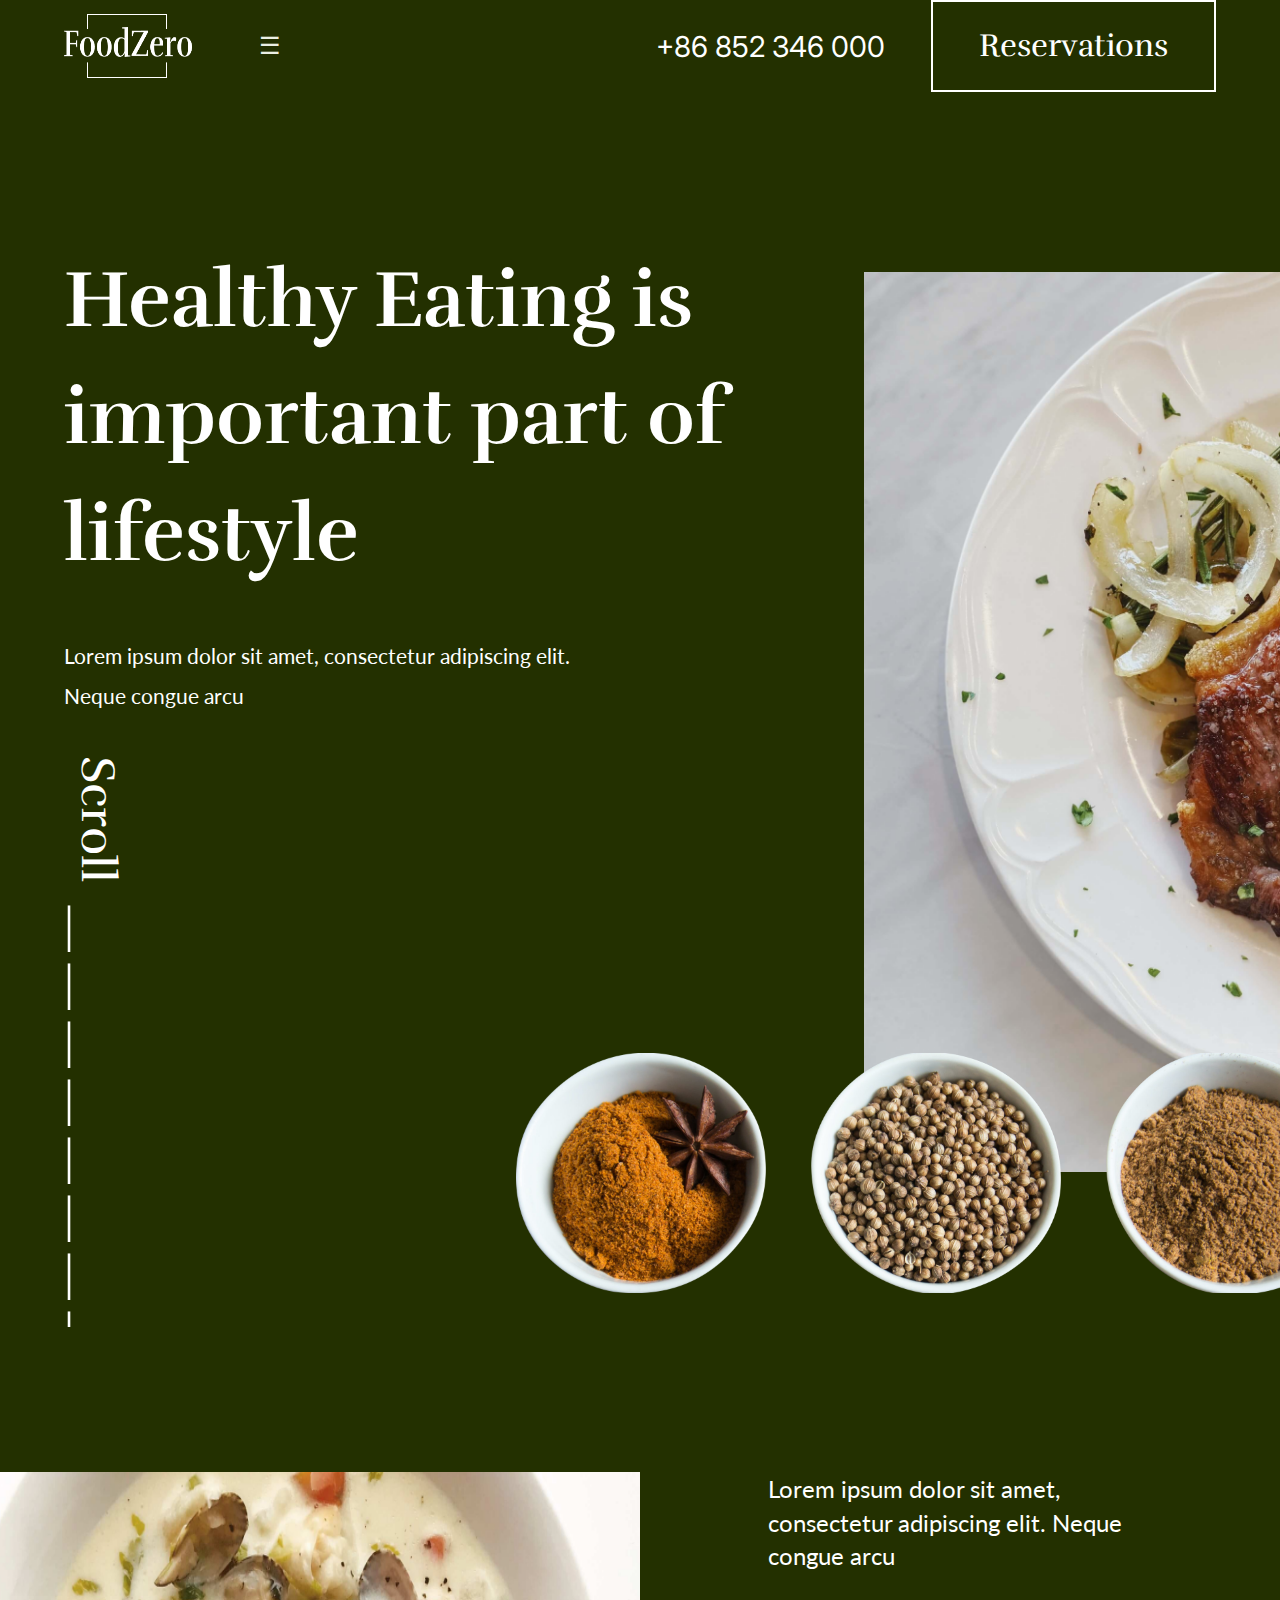
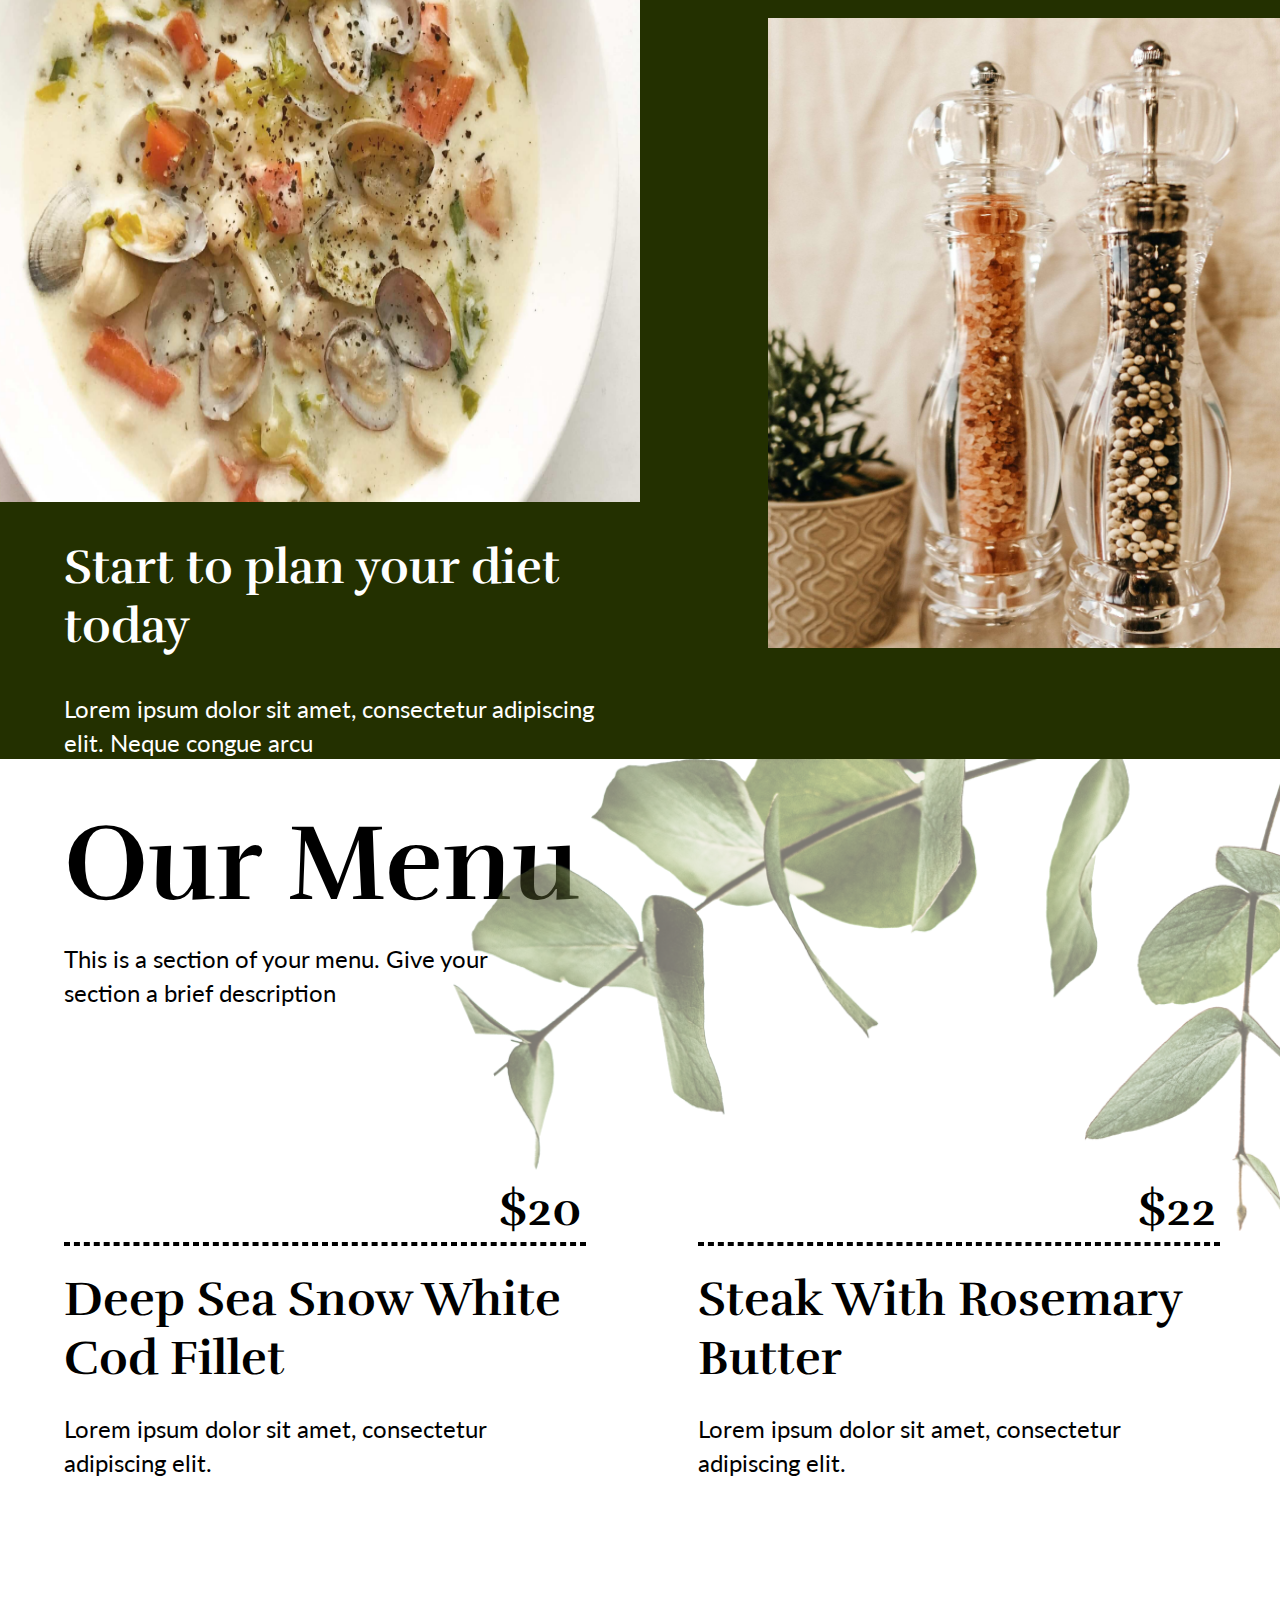
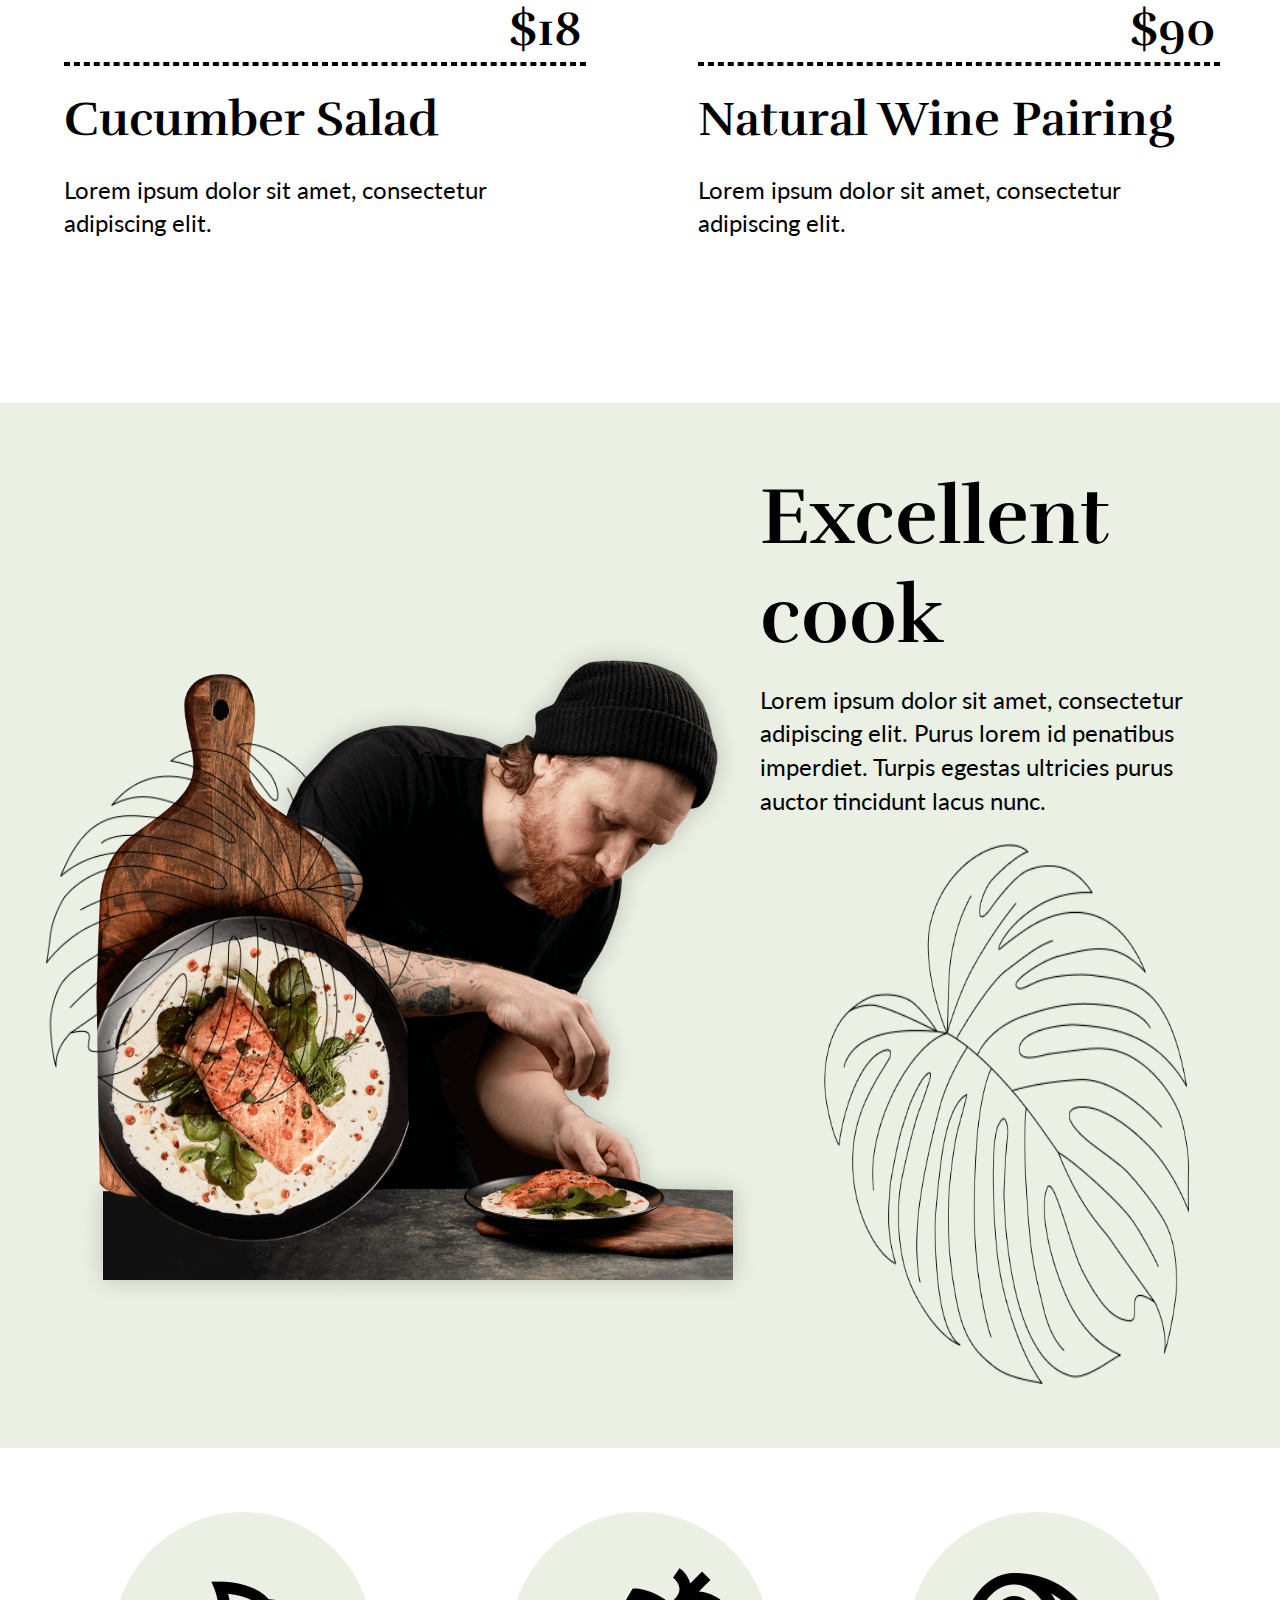
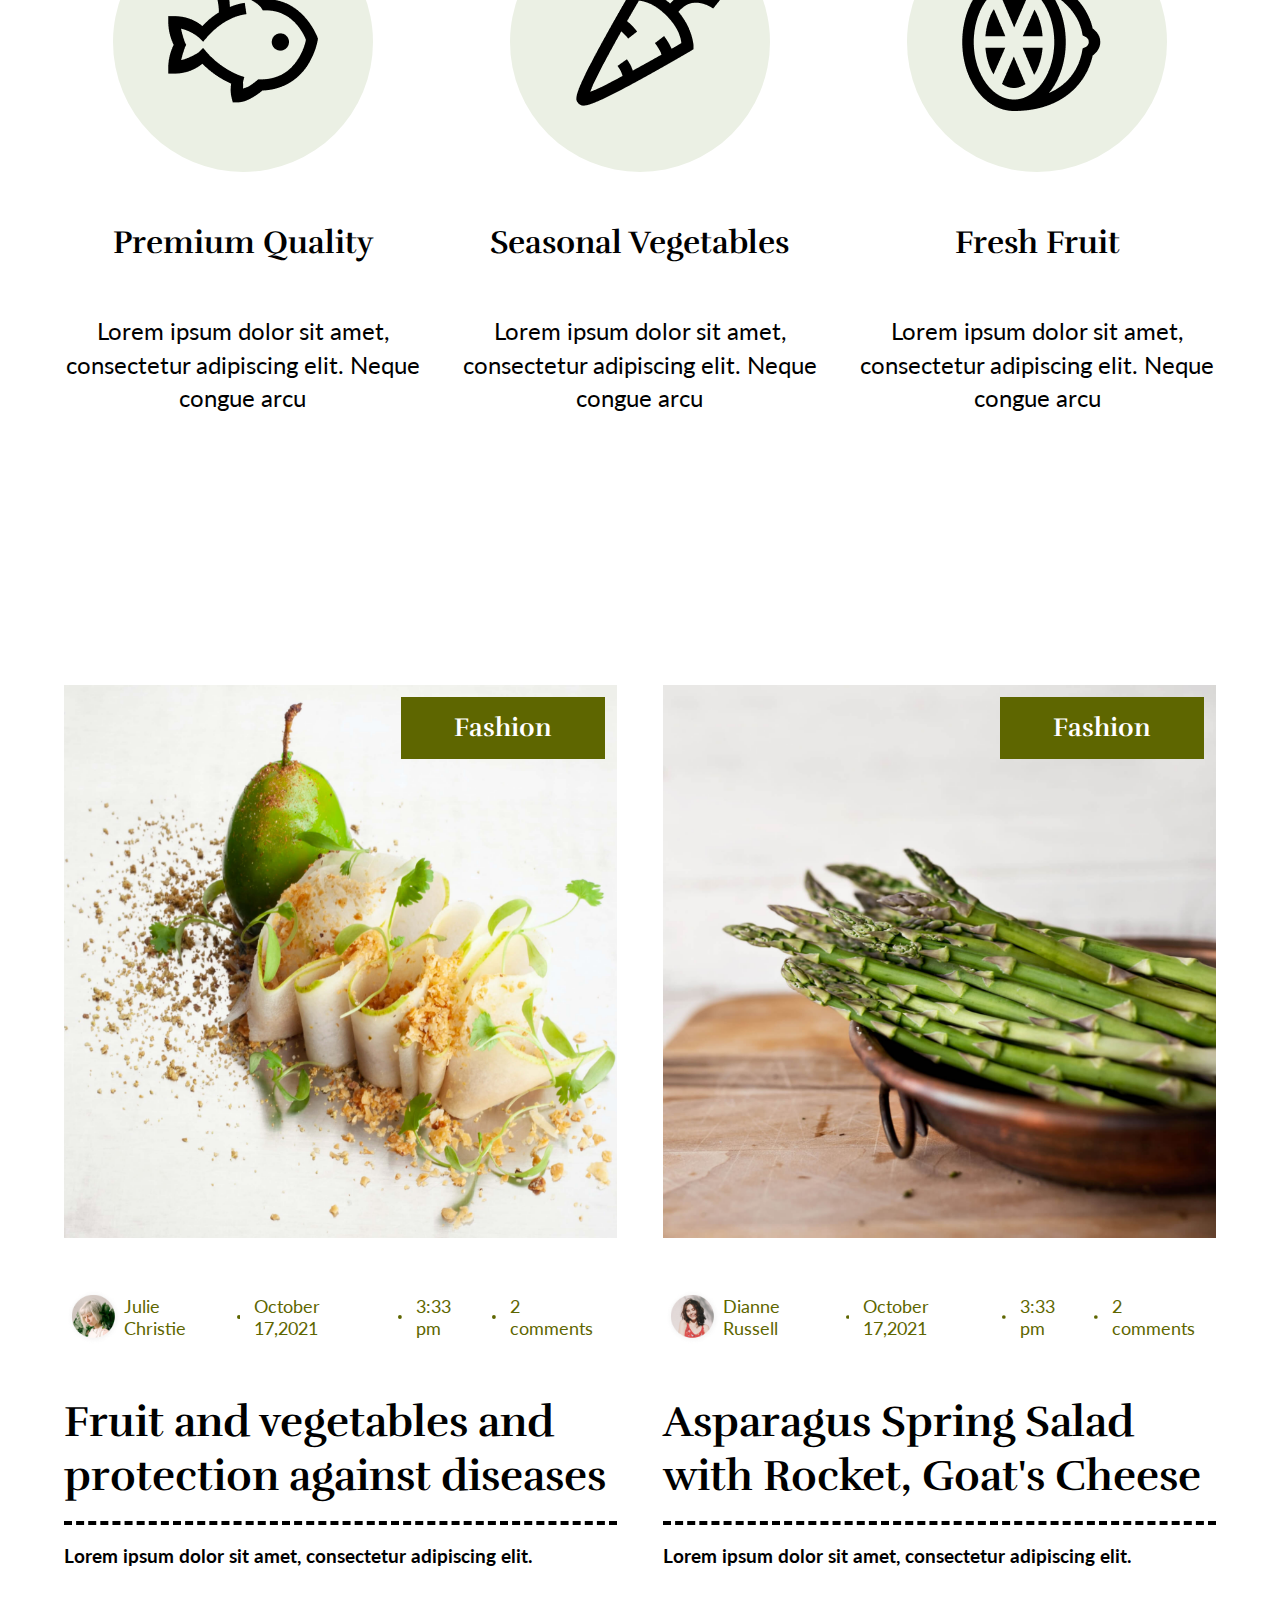
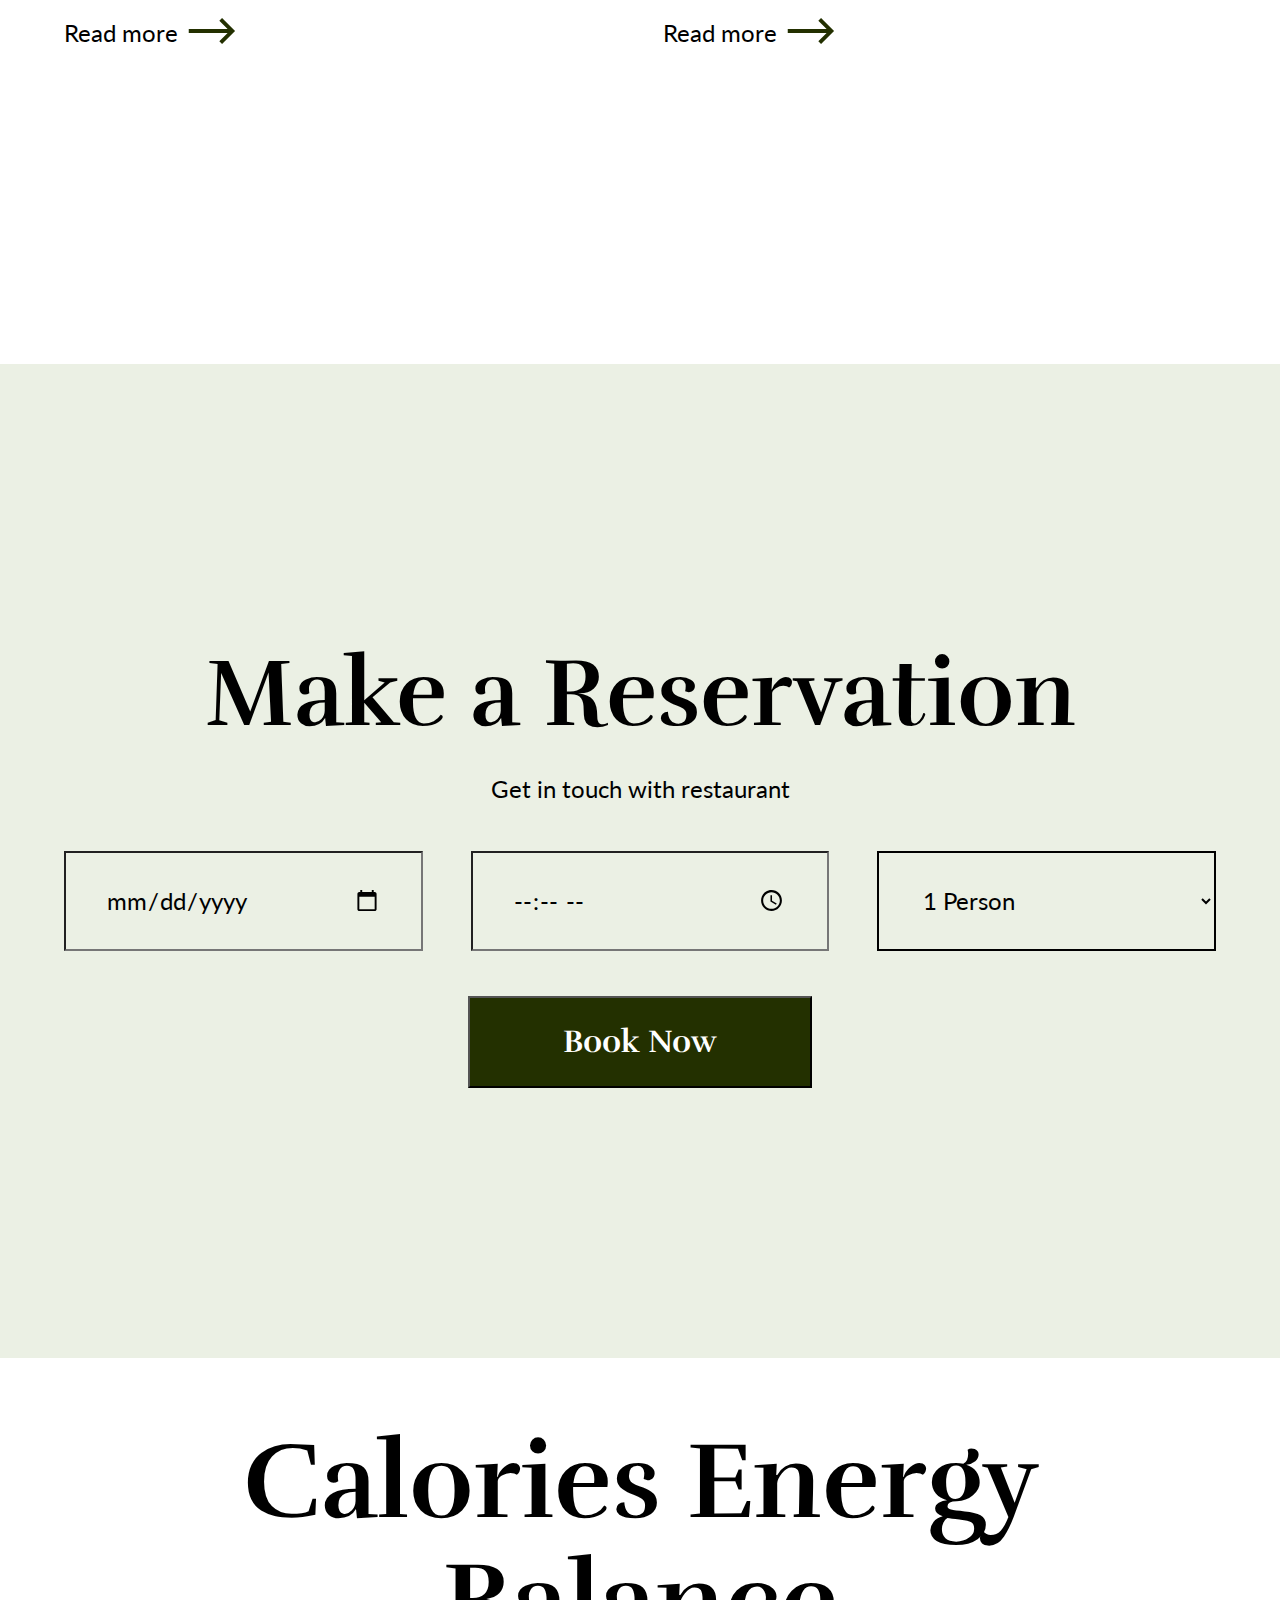
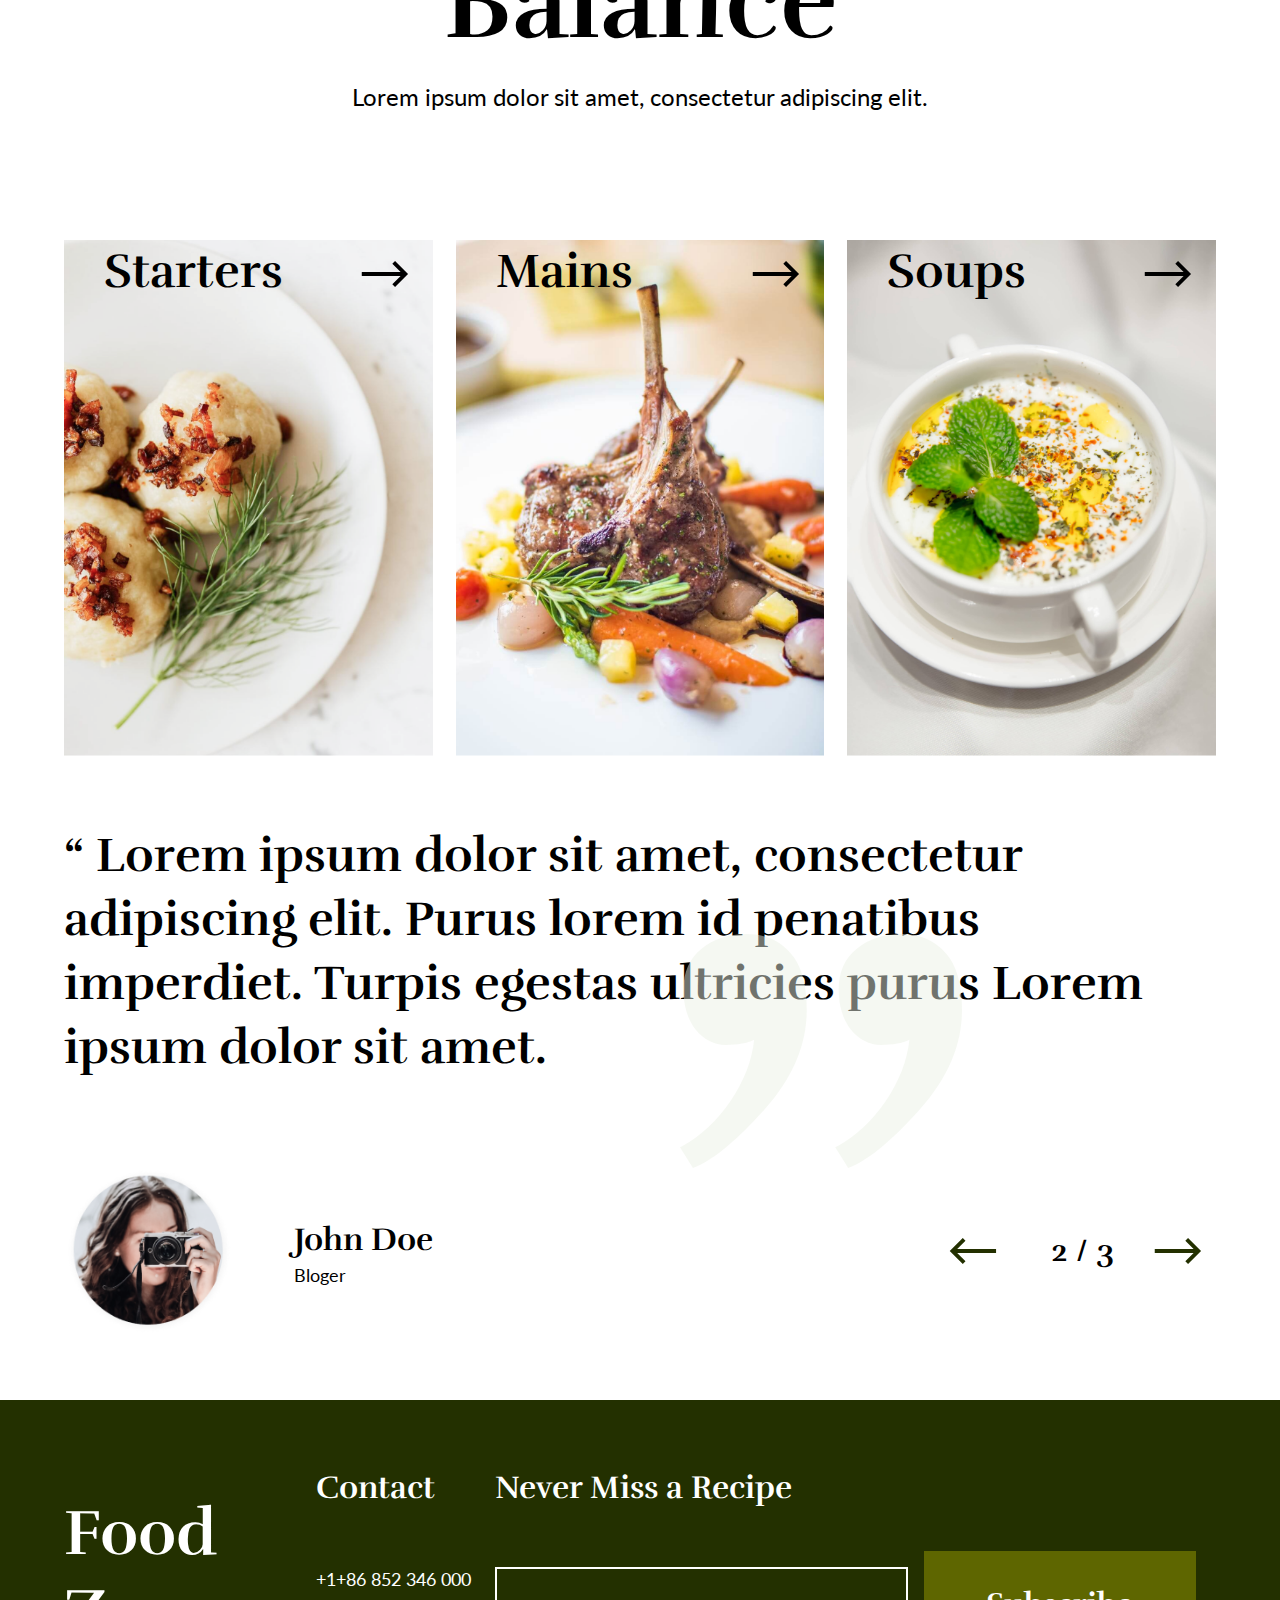
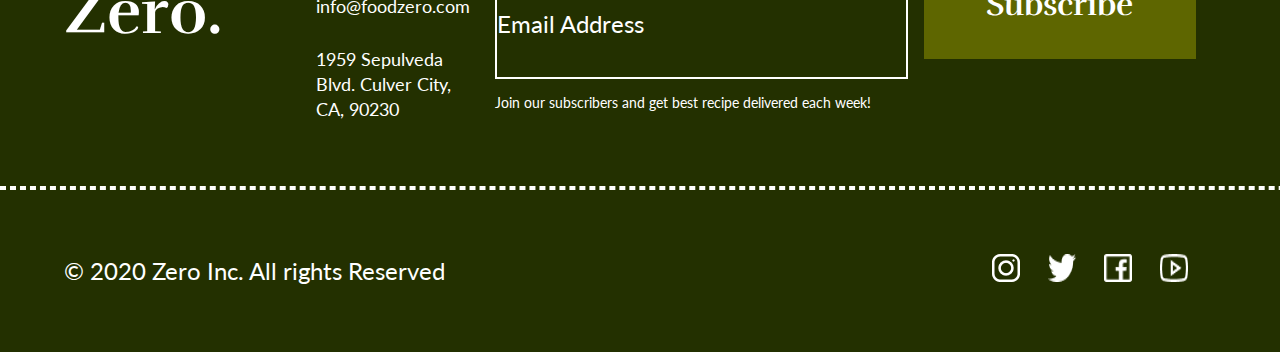
<file: FoodZero Sosnovets/index.html>
<!DOCTYPE html>
<html lang="en">
  <head>
    <meta charset="UTF-8" />
    <link rel="stylesheet" href="./CSS/kursach.css" />
    <meta name="viewport" content="width=device-width, initial-scale=1.0" />
    <title>FoodZero</title>
  </head>
  <body>
    <section class="about_food">
      <header>
        <div class="left_header">
          <img class="logo" src="./img/Logo.png" alt="FoodZero" />
          <div class="burger-container">
            <div class="burger-icon">&#9776;</div>
            <ul class="menu-list">
              <li class="menu-item-large">Menu</li>
              <li class="menu-item-large">Features</li>
              <li class="menu-item-large">Chef</li>
              <li class="menu-item-large">Reservation</li>
            </ul>
          </div>
        </div>
        <div class="right_header">
          <a href="tel:+86 852 346 000">
            <p class="number">+86 852 346 000</p>
          </a>
          
          <a href="./HTML/404.html">
            <button class="reservation">
              <p>Reservations</p>
            </button>
          </a>
        </div>
      </header>
      <section class="about_healthy">
        <p class="healthy_title">
          Healthy Eating is important part of lifestyle
        </p>
        <p class="healthy_description">
          Lorem ipsum dolor sit amet, consectetur adipiscing elit. Neque congue
          arcu
        </p>
        <p class="vertical_text">Scroll</p>
        <scroll-container>
          <scroll-page>|</scroll-page>
          <scroll-page>|</scroll-page>
          <scroll-page>|</scroll-page>
          <scroll-page>|</scroll-page>
          <scroll-page>|</scroll-page>
          <scroll-page>|</scroll-page>
          <scroll-page>|</scroll-page>
          <scroll-page>|</scroll-page>
          <scroll-page>|</scroll-page>
          <scroll-page>|</scroll-page>
          <scroll-page>|</scroll-page>
          <scroll-page>|</scroll-page>
          <scroll-page>|</scroll-page>
          <scroll-page>|</scroll-page>
          <scroll-page>|</scroll-page>
          <scroll-page>|</scroll-page>
          <scroll-page>|</scroll-page>
          <scroll-page>|</scroll-page>
          <scroll-page>|</scroll-page>
          <scroll-page>|</scroll-page>
          <scroll-page>|</scroll-page>
          <scroll-page>|</scroll-page>
          <scroll-page>|</scroll-page>
          <scroll-page>|</scroll-page>
        </scroll-container>
        <img class="img_dish1" src="./img/Food.png" alt="Food" />
        <div class="pictures">
          <img src="./img/spices1.png" alt="seasoning" />
          <img src="./img/spices2.png" alt="seasoning" />
          <img src="./img/spices3.png" alt="seasoning" />
        </div>
      </section>
      <section class="start_panet">
        <div class="left_part">
          <img class="img_left" src="./img/Image.png" alt="food" />
          <p class="title_diet">Start to plan your diet today</p>
          <p class="text_diet">
            Lorem ipsum dolor sit amet, consectetur adipiscing elit. Neque
            congue arcu
          </p>
        </div>
        <div class="right_part">
          <p class="text_lorem">
            Lorem ipsum dolor sit amet, consectetur adipiscing elit. Neque
            congue arcu
          </p>
          <img class="img_right" src="./img/Image-1.png" alt="food" />
        </div>
      </section>
    </section>
    <section class="blok_menu">
      <img class="flower_background" src="./img/flower.png" alt="flower" />
      <p class="title_menu">Our Menu</p>
      <p class="description_menu">
        This is a section of your menu. Give your section a brief description
      </p>
      <div class="menu_dishes">
        <div class="price_list">
          <p class="price">$20</p>
          <div class="line"></div>
          <p class="name dish1">Deep Sea Snow White Cod Fillet</p>
          <p class="description_dish">
            Lorem ipsum dolor sit amet, consectetur adipiscing elit.
          </p>
        </div>
        <div class="price_list">
          <p class="price">$22</p>
          <div class="line"></div>
          <p class="name dish2">Steak With Rosemary Butter</p>
          <p class="description_dish">
            Lorem ipsum dolor sit amet, consectetur adipiscing elit.
          </p>
        </div>
        <div class="price_list">
          <p class="price">$18</p>
          <div class="line"></div>
          <p class="name dish3">Cucumber Salad</p>
          <p class="description_dish">
            Lorem ipsum dolor sit amet, consectetur adipiscing elit.
          </p>
        </div>
        <div class="price_list">
          <p class="price">$90</p>
          <div class="line"></div>
          <p class="name dish4">Natural Wine Pairing</p>
          <p class="description_dish">
            Lorem ipsum dolor sit amet, consectetur adipiscing elit.
          </p>
        </div>
      </div>
    </section>
    <section class="blok_chef">
      <img class="list" src="./img/list.png" alt="list" />
      <div class="group_img">
        <img class="chef" src="./img/chefChanged.png" alt="chef" />
      </div>
      <div class="blok_text">
        <p class="title_chef">Excellent cook</p>
        <p class="text_chef">
          Lorem ipsum dolor sit amet, consectetur adipiscing elit. Purus lorem
          id penatibus imperdiet. Turpis egestas ultricies purus auctor
          tincidunt lacus nunc.
        </p>
        <img class="leaf" src="./img/Leaf.png" alt="Leaf" />
      </div>
    </section>
    <section class="features">
      <div class="icon_boxes">
        <div class="box">
          <div class="ellips">
            <img src="./img/Icon_fish.png" alt="fish" />
          </div>
          <p class="title_box">Premium Quality</p>
          <p class="text_box">
            Lorem ipsum dolor sit amet, consectetur adipiscing elit. Neque
            congue arcu
          </p>
        </div>
        <div class="box">
          <div class="ellips">
            <img src="./img/Icon_carrot.png" alt="carrot" />
          </div>
          <p class="title_box">Seasonal Vegetables</p>
          <p class="text_box">
            Lorem ipsum dolor sit amet, consectetur adipiscing elit. Neque
            congue arcu
          </p>
        </div>
        <div class="box">
          <div class="ellips">
            <img src="./img/Icon_lemon.png" alt="lemon" />
          </div>
          <p class="title_box">Fresh Fruit</p>
          <p class="text_box">
            Lorem ipsum dolor sit amet, consectetur adipiscing elit. Neque
            congue arcu
          </p>
        </div>
      </div>
    </section>
    <section class="recent_post">
      <div class="post">
        <div class="img_post">
          <img class="feature" src="./img/Feature Image.png" alt="Feature" />
          <div class="rectangle_post">
            <p class="text_button">Fashion</p>
          </div>
        </div>
        <div class="text_post">
          <div class="name_author">
            <img src="./img/Avatar.png" alt="Avatar" />
            <p>Julie Christie</p>
            <svg
              xmlns="http://www.w3.org/2000/svg"
              width="4"
              height="4"
              viewBox="0 0 4 4"
              fill="none"
            >
              <circle cx="2" cy="2" r="2" fill="#5E6600" />
            </svg>
            <p>October 17,2021</p>
            <svg
              xmlns="http://www.w3.org/2000/svg"
              width="4"
              height="4"
              viewBox="0 0 4 4"
              fill="none"
            >
              <circle cx="2" cy="2" r="2" fill="#5E6600" />
            </svg>
            <p>3:33 pm</p>
            <svg
              xmlns="http://www.w3.org/2000/svg"
              width="4"
              height="4"
              viewBox="0 0 4 4"
              fill="none"
            >
              <circle cx="2" cy="2" r="2" fill="#5E6600" />
            </svg>
            <div class="comment_container">
              <p class="comment">2 comments</p>
              <div class="popup">
                <img src="./img/Avatar3.png" alt="Avatar3" />
                <div class="column_comment">
                  <p class="name_comment">John Mccain</p>
                  <p class="data_comment">March 12,2020,7:08 pm</p>
                  <p class="text_comment">
                    Lorem ipsum dolor sit amet, consectetur adipiscing elit.
                    Purus lorem id penatibus imperdiet.
                  </p>
                </div>
                <button class="button_popup">Reply</button>
              </div>
            </div>
          </div>
          <p class="title_post1">
            Fruit and vegetables and protection against diseases
          </p>
          <p class="line_post"></p>
          <p class="description_post">
            Lorem ipsum dolor sit amet, consectetur adipiscing elit.
          </p>
          <div class="read_more">
            <p>Read more</p>
            <a href="#">
              <svg
                xmlns="http://www.w3.org/2000/svg"
                width="48"
                height="28"
                viewBox="0 0 48 28"
                fill="none"
              >
                <g clip-path="url(#clip0_10243_786)">
                  <path
                    d="M34.0517 0.981934L31.3237 3.77L39.6221 12.0625H0.75V15.9375H39.6221L31.3257 24.2319L34.0517 27.0181L47.0659 14L34.0517 0.981934Z"
                    fill="#233000"
                  />
                </g>
                <defs>
                  <clipPath id="clip0_10243_786">
                    <rect width="48" height="28" fill="white" />
                  </clipPath>
                </defs>
              </svg>
            </a>
          </div>
        </div>
      </div>
      <div class="post">
        <div class="img_post">
          <img class="feature" src="./img/Feature Image2.png" alt="Feature" />
          <div class="rectangle_post">
            <p class="text_button">Fashion</p>
          </div>
        </div>
        <div class="text_post">
          <div class="name_author">
            <img src="./img/Avatar2.png" alt="Avatar" />
            <p>Dianne Russell</p>
            <svg
              xmlns="http://www.w3.org/2000/svg"
              width="4"
              height="4"
              viewBox="0 0 4 4"
              fill="none"
            >
              <circle cx="2" cy="2" r="2" fill="#5E6600" />
            </svg>
            <p>October 17,2021</p>
            <svg
              xmlns="http://www.w3.org/2000/svg"
              width="4"
              height="4"
              viewBox="0 0 4 4"
              fill="none"
            >
              <circle cx="2" cy="2" r="2" fill="#5E6600" />
            </svg>
            <p>3:33 pm</p>
            <svg
              xmlns="http://www.w3.org/2000/svg"
              width="4"
              height="4"
              viewBox="0 0 4 4"
              fill="none"
            >
              <circle cx="2" cy="2" r="2" fill="#5E6600" />
            </svg>
            <div class="comment_container">
              <p class="comment">2 comments</p>
              <div class="popup">
                <img src="./img/Avatar3.png" alt="Avatar3" />
                <div class="column_comment">
                  <p class="name_comment">John Mccain</p>
                  <p class="data_comment">March 12,2020,7:08 pm</p>
                  <p class="text_comment">
                    Lorem ipsum dolor sit amet, consectetur adipiscing elit.
                    Purus lorem id penatibus imperdiet.
                  </p>
                </div>
                <button class="button_popup">Reply</button>
              </div>
            </div>
          </div>
          <div class="title_post2">
            Asparagus Spring Salad with Rocket, Goat's Cheese
          </div>
          <div class="line_post"></div>
          <p class="description_post">
            Lorem ipsum dolor sit amet, consectetur adipiscing elit.
          </p>
          <div class="read_more">
            <p>Read more</p>
            <a href="#">
              <svg
                xmlns="http://www.w3.org/2000/svg"
                width="48"
                height="28"
                viewBox="0 0 48 28"
                fill="none"
              >
                <g clip-path="url(#clip0_10243_786)">
                  <path
                    d="M34.0517 0.981934L31.3237 3.77L39.6221 12.0625H0.75V15.9375H39.6221L31.3257 24.2319L34.0517 27.0181L47.0659 14L34.0517 0.981934Z"
                    fill="#233000"
                  />
                </g>
                <defs>
                  <clipPath id="clip0_10243_786">
                    <rect width="48" height="28" fill="white" />
                  </clipPath>
                </defs>
              </svg>
            </a>
          </div>
        </div>
      </div>
    </section>
    <section class="form_reservation">
      <p class="title_form">Make a Reservation</p>
      <p class="description_form">Get in touch with restaurant</p>
      <div class="forms">
        <input type="date" id="date" name="date" />
        <input type="time" id="time" name="time" />
        <select name="select">
          <option selected="selected">1 Person</option>
          <option>2 Person</option>
          <option>3 Person</option>
          <option>4 Person</option>
        </select>
      </div>
      <button class="button_form">
        <p class="description_button" type="submit">Book Now</p>
      </button>
    </section>

    <section class="category">
      <p class="title_category">Calories Energy Balance</p>
      <p class="text_category">
        Lorem ipsum dolor sit amet, consectetur adipiscing elit.
      </p>
      <div class="cards_category">
        <div class="card">
          <img src="./img/dish1.png" alt="dish1" />
          <p class="text_card">Starters</p>
          <a href="#">
            <svg
              xmlns="http://www.w3.org/2000/svg"
              width="48"
              height="28"
              viewBox="0 0 48 28"
              fill="none"
            >
              <g clip-path="url(#clip0_10262_601)">
                <path
                  d="M39.6221 14.9692H1.71875V13.0317H39.6221H41.962L40.3068 11.3777L32.6866 3.76283L34.0591 2.36005L45.6961 14.0005L34.0592 25.6409L32.6884 24.2399L40.307 16.6231L41.9612 14.9692H39.6221Z"
                  fill="#233000"
                  stroke="black"
                  stroke-width="1.9375"
                />
              </g>
              <defs>
                <clipPath id="clip0_10262_601">
                  <rect width="48" height="28" fill="white" />
                </clipPath>
              </defs>
            </svg>
          </a>
        </div>
        <div class="card">
          <img src="./img/dish2.png" alt="dish2" />
          <p class="text_card">Mains</p>
          <a href="#">
            <svg
              xmlns="http://www.w3.org/2000/svg"
              width="48"
              height="28"
              viewBox="0 0 48 28"
              fill="none"
            >
              <g clip-path="url(#clip0_10262_601)">
                <path
                  d="M39.6221 14.9692H1.71875V13.0317H39.6221H41.962L40.3068 11.3777L32.6866 3.76283L34.0591 2.36005L45.6961 14.0005L34.0592 25.6409L32.6884 24.2399L40.307 16.6231L41.9612 14.9692H39.6221Z"
                  fill="#233000"
                  stroke="black"
                  stroke-width="1.9375"
                />
              </g>
              <defs>
                <clipPath id="clip0_10262_601">
                  <rect width="48" height="28" fill="white" />
                </clipPath>
              </defs>
            </svg>
          </a>
        </div>
        <div class="card">
          <img src="./img/dish3.png" alt="dish3" />
          <p class="text_card">Soups</p>
          <a href="#">
            <svg
              xmlns="http://www.w3.org/2000/svg"
              width="48"
              height="28"
              viewBox="0 0 48 28"
              fill="none"
            >
              <g clip-path="url(#clip0_10262_601)">
                <path
                  d="M39.6221 14.9692H1.71875V13.0317H39.6221H41.962L40.3068 11.3777L32.6866 3.76283L34.0591 2.36005L45.6961 14.0005L34.0592 25.6409L32.6884 24.2399L40.307 16.6231L41.9612 14.9692H39.6221Z"
                  fill="#233000"
                  stroke="black"
                  stroke-width="1.9375"
                />
              </g>
              <defs>
                <clipPath id="clip0_10262_601">
                  <rect width="48" height="28" fill="white" />
                </clipPath>
              </defs>
            </svg>
          </a>
        </div>
      </div>
    </section>
    <section class="testimonials">
      <p class="text_testimonials">
        “ Lorem ipsum dolor sit amet, consectetur adipiscing elit. Purus lorem
        id penatibus imperdiet. Turpis egestas ultricies purus Lorem ipsum dolor
        sit amet.
      </p>
      <svg
        class="quotes"
        xmlns="http://www.w3.org/2000/svg"
        width="282"
        height="234"
        viewBox="0 0 282 234"
        fill="none"
      >
        <path
          opacity="0.48"
          d="M126.771 75.7059C126.771 110.691 112.685 143.956 84.5138 175.5C56.3425 207.044 32.4832 226.544 12.9358 234L0 213.353C19.5474 203.029 36.2202 187.831 50.0183 167.757C63.8165 147.684 71.8654 127.037 74.1651 105.816C67.2661 109.257 57.7798 110.978 45.7064 110.978C34.208 110.978 24.1468 105.816 15.5229 95.4926C7.47401 85.1691 3.44954 71.6912 3.44954 55.0588C3.44954 37.853 9.48624 24.375 21.5596 14.625C33.633 4.87501 48.581 0 66.4037 0C84.8012 0 99.4618 6.30883 110.385 18.9265C121.309 30.9706 126.771 49.8971 126.771 75.7059ZM282 75.7059C282 110.691 267.914 143.956 239.743 175.5C211.572 207.044 187.713 226.544 168.165 234L155.229 213.353C174.777 203.029 191.45 187.831 205.248 167.757C219.046 147.684 227.095 127.037 229.395 105.816C222.495 109.257 213.009 110.978 200.936 110.978C189.437 110.978 179.376 105.816 170.752 95.4926C162.703 85.1691 158.679 71.6912 158.679 55.0588C158.679 37.853 164.716 24.375 176.789 14.625C188.862 4.87501 203.81 0 221.633 0C240.031 0 254.691 6.30883 265.615 18.9265C276.538 30.9706 282 49.8971 282 75.7059Z"
          fill="#EBF0E4"
        />
      </svg>
      <div class="end_testimonials">
        <div class="avatar_text">
          <img src="./img/Avatar3.png" alt="Avatar3" />
          <div class="text_blok">
            <p class="text_name">John Doe</p>
            <p class="text_job">Bloger</p>
          </div>
        </div>
        <div class="transition">
          <svg
            xmlns="http://www.w3.org/2000/svg"
            width="48"
            height="28"
            viewBox="0 0 48 28"
            fill="none"
          >
            <g clip-path="url(#clip0_6790_1570)">
              <path
                d="M13.7642 0.982422L16.4922 3.77048L8.19386 12.063H47.0659V15.938H8.19386L16.4902 24.2324L13.7642 27.0185L0.749981 14.0005L13.7642 0.982422Z"
                fill="#233000"
              />
            </g>
            <defs>
              <clipPath id="clip0_6790_1570">
                <rect width="48" height="28" fill="white" />
              </clipPath>
            </defs>
          </svg>
          <p>2 / 3</p>
          <svg
            xmlns="http://www.w3.org/2000/svg"
            width="48"
            height="28"
            viewBox="0 0 48 28"
            fill="none"
          >
            <g clip-path="url(#clip0_6790_1572)">
              <path
                d="M34.0517 0.982422L31.3237 3.77048L39.6221 12.063H0.75V15.938H39.6221L31.3257 24.2324L34.0517 27.0185L47.0659 14.0005L34.0517 0.982422Z"
                fill="#233000"
              />
            </g>
            <defs>
              <clipPath id="clip0_6790_1572">
                <rect width="48" height="28" fill="white" />
              </clipPath>
            </defs>
          </svg>
        </div>
      </div>
    </section>
    <section class="footer">
      <a href="#">
        <p class="logo_footer">Food Zero.</p>
      </a>
      <div class="contact">
        <p class="text_contact">Contact</p>
        <a class="tel" href="tel:+1+86 852 346 000">
          <p class="phone_mail">+1+86 852 346 000</p>
        </a>
        <a href="mailto:info@foodzero.com">
          <p class="phone_mail">info@foodzero.com</p> 
        </a>     
        <p class="address">1959 Sepulveda Blvd. Culver City, CA, 90230</p>
      </div>
      <div class="right_footer">
        <p class="text_footer">Never Miss a Recipe</p>
        <div class="rectangle_footer">
          <input type="text" id="emailInput" placeholder="Email Address" />
        </div>
        <p class="description_rectangle">
          Join our subscribers and get best recipe delivered each week!
        </p>
      </div>
      <button class="button_footer">
        <p>Subscribe</p>
      </button>
      <div class="line_footer"></div>
    </section>
    <div class="line_end"></div>
    <section class="footer_end">
      <p class="author_sign">© 2020 Zero Inc. All rights Reserved</p>
      <div class="icon_footer">
        <a href="https://www.instagram.com/1kopejka1/">
          <img src="./img/Icon_instagram.png" alt="Icon_instagram" />
        </a>
        <a href="https://www.instagram.com/1kopejka1/">
          <img src="./img/Icon_twitter.png" alt="Icon_twitter" />
        </a>
        <a href="https://www.instagram.com/1kopejka1/">
          <img src="./img/Icon_facebook.png" alt="Icon_facebook" />
        </a>
        <a href="https://www.instagram.com/1kopejka1/">
          <img src="./img/Icon_youtube.png" alt="Icon_youtube" />
        </a>
      </div>
    </section>
  </body>
</html>
</file>
<file: FoodZero Sosnovets/CSS/kursach.css>
@import url('https://fonts.googleapis.com/css2?family=Inter&display=swap');
@import url('https://fonts.googleapis.com/css2?family=Rufina:wght@700&display=swap');
@import url('https://fonts.googleapis.com/css2?family=Lato&display=swap');
body {
  padding: 0;
  margin: 0;
  overflow-x: hidden;
}
p {
  margin: 0;
}
.about_food {
  background-color: rgba(35, 48, 0);
  background-size: cover;
  padding: 47px 138px 220px 138px;
}
header {
  display: flex;
  flex-direction: row;
  width: 100%;
  align-items: center;
  justify-content: space-between;
}
.left_header {
  display: flex;
  align-items: center;
}
.right_header {
  display: flex;
  align-items: center;
}
.logo {
  width: 307px;
  height: 115px;
}
.burger-container {
  position: relative;
  margin-left: 46px;
}
.burger-icon {
  color: #ebf0e4;
  font-size: 24px;
  cursor: pointer;
  width: 94px;
  height: 71px;
  display: flex;
  align-items: center;
  justify-content: center;
}
.menu-list {
  list-style: none;
  padding: 0;
  margin: 0;
  display: none;
  position: absolute;
  top: 100%;
  left: 0;
  color: #fff;
  font-family: "Rufina";
  font-size: 24px;
  font-style: normal;
  font-weight: 400;
  line-height: normal;
}
.menu-item-large:hover {
  font-size: 35px;
}
.burger-container:hover .menu-list {
  display: block;
}
.number {
  font-family: "Inter";
  color: white;
  font-size: 26px;
  margin: 20px;
}
.right_header a {
  text-decoration: none;
}
.reservation {
  display: flex;
  align-items: center;
  border: 2px solid white;
  padding: 20px 46px;
  font-family: "Rufina";
  color: white;
  background: none;
  font-size: 32px;
  font-style: normal;
  line-height: 48px;
  margin-left: 26px;
}
.reservation:hover {
  background: #5e6600;
  color: #fff;
  border-color: #fff;
  transition: background 0.3s, color 0.3s, border-color 0.3s;
}
.about_healthy {
  display: flex;
  flex-direction: column;
  flex-wrap: wrap;
  max-height: 1372px;
}
.healthy_title {
  color: #ffff;
  font-family: "Rufina";
  font-size: 148px;
  font-style: normal;
  font-weight: 700;
  line-height: 152px;
  max-width: 1050px;
  z-index: 1;
  margin-bottom: 44px;
  position: relative;
  margin-block-start: 149px;
}
.healthy_description {
  color: #ffff;
  font-family: "Lato", sans-serif;
  font-size: 24px;
  line-height: 40px;
  font-style: normal;
  max-width: 570px;
}
.vertical_text {
  color: #ffff;
  font-family: "Rufina";
  font-size: 48px;
  width: 1px;
  transform: rotate(90deg);
  margin-left: 33px;
  margin-top: 11px;
}
.img_dish1 {
  width: 792px;
  height: 931px;
  position: relative;
  left: -194px;
  top: 260px;
}
scroll-container {
  display: block;
  height: 432px;
  overflow-y: scroll;
  scroll-behavior: smooth;
  scrollbar-width: none;
  -ms-overflow-style: none;
  margin-right: 984px;
  margin-top: 109px;
}
scroll-container::-webkit-scrollbar {
  display: none; 
}
scroll-page {
  display: flex;
  align-items: center;
  justify-content: center;
  font-size: 50px;
  color: #fff;
}
.pictures {
  display: inline;
}
.pictures img {
  width: 250px;
  height: 240px;
  margin-right: 41px;
  position: relative;
  top: 61px;
  left: -542px;
}
.start_panet {
  display: flex;
  justify-content: space-between;
  margin-top: 145px;
}
.left_part {
  display: flex;
  flex-direction: column;
}
.right_part {
  display: flex;
  flex-direction: column;
}
.img_left {
  width: 792px;
  height: 560px;
}
.title_diet {
  font-family: "Rufina";
  font-size: 68px;
  font-style: normal;
  font-weight: 700;
  color: #fff;
  max-width: 517px;
  margin-bottom: 45px;
  margin-top: 54px;
}
.text_diet {
  font-family: "Lato", sans-serif;
  color: #fff;
  font-size: 24px;
  font-style: normal;
  font-weight: 400;
  line-height: 140%;
  max-width: 556px;
}
.text_lorem {
  font-family: "Lato", sans-serif;
  color: #fff;
  font-size: 24px;
  font-style: normal;
  font-weight: 400;
  line-height: 140%;
  max-width: 420px;
}
.img_right {
  width: 508px;
  height: 710px;
  margin-top: 84px;
}
.blok_menu {
  background-color: #fff;
  display: flex;
  flex-direction: column;
  padding: 176px 138px 99px 138px;
  position: relative;
}
.flower_background {
  width: 879.488px;
  height: 946.207px;
  position: absolute;
  right: 0;
  top: 0;
}
.blok2 img {
  width: 450px;
  height: 500px;
  margin-left: 568px;
}
.title_menu {
  font-family: "Rufina";
  font-size: 108px;
  font-style: normal;
  font-weight: 700;
  line-height: 120px;
  margin-bottom: 18px;
}
.description_menu {
  font-family: "Lato", sans-serif;
  font-size: 24px;
  font-style: normal;
  font-weight: 400;
  line-height: 140%;
  max-width: 500px;
  margin-bottom: 169px;
}
.menu_dishes {
  display: flex;
  flex-wrap: wrap;
  justify-content: space-between;
}
.price_list {
  margin-bottom: 118px;
}
.price {
  font-family: "Rufina";
  font-size: 48px;
  font-style: normal;
  font-weight: 700;
  line-height: 64px;
  display: flex;
  justify-content: flex-end;
}
.line {
  border: 2px dashed;
  width: 792px;
}
.name {
  font-family: "Rufina";
  font-size: 68px;
  font-style: normal;
  font-weight: 700;
  line-height: 84px;
  margin-top: 24px;
  margin-bottom: 24px;
}
.dish1 {
  max-width: 713px;
}
.dish2 {
  max-width: 700px;
}
.description_dish {
  font-family: "Lato", sans-serif;
  font-size: 24px;
  font-style: normal;
  font-weight: 400;
  line-height: 140%;
}
.blok_chef {
  background-color: #ebf0e4;
  display: flex;
  padding: 117px 71px 0px 119px;
}
.list {
  width: 365.517px;
  height: 372.08px;
  margin-left: -18px;
  margin-top: 8px;
  position: absolute;
}
.leaf {
  width: 456.093px;
  height: 464.283px;
  margin-top: 82px;
  margin-left: 169px;
}
.group_img {
  display: flex;
  justify-content: space-between;
  padding: 7% 0% 0% 1%;
}
.chef {
  width: 935px;
  height: 894px;
}
.board {
  width: 460.139px;
  height: 842.696px;
  position: absolute;
  left: 128px;
}
.blok_text {
  display: flex;
  flex-direction: column;
  margin-left: 62px;
  margin-top: 100px;
}
.title_chef {
  font-family: "Rufina";
  font-size: 108px;
  font-style: normal;
  font-weight: 700;
  line-height: 120px;
  max-width: 2px;
}
.text_chef {
  font-family: "Lato", sans-serif;
  font-size: 24px;
  font-style: normal;
  font-weight: 400;
  line-height: 140%;
  max-width: 625px;
  margin-top: 18px;
}
.features {
  padding: 206px 164px 178px 162px;
}
.icon_boxes {
  display: flex;
  justify-content: space-between;
}
.box {
  display: flex;
  align-items: center;
  flex-direction: column;
  justify-content: center;
}
.ellips {
  border-radius: 50%;
  width: 260px;
  height: 260px;
  background-color: #ebf0e4;
}
.box img {
  padding: 38px;
}
.title_box {
  font-family: "Rufina";
  font-size: 48px;
  font-style: normal;
  font-weight: 700;
  line-height: 64px;
  margin-top: 39px;
  margin-bottom: 39px;
}
.text_box {
  font-family: "Lato", sans-serif;
  font-size: 24px;
  font-style: normal;
  font-weight: 400;
  line-height: 140%;
  max-width: 450px;
  text-align: center;
}
.recent_post {
  display: flex;
  padding: 132px 138px 105px 138px;
  justify-content: space-between;
}
.post {
  display: flex;
  flex-direction: column;
  height: 1325px;
}
.img_post {
  position: relative;
}
.feature {
  width: 792px;
  height: 792px;
}
.rectangle_post {
  display: flex;
  width: 144px;
  height: 42px;
  padding: 10px 30px;
  justify-content: center;
  align-items: center;
  background-color: #5e6600;
  border: none;
  position: absolute;
  top: 12px;
  right: 12px;

  cursor: pointer;
}

.text_button {
  font-family: "Rufina";
  color: #fff;
  font-size: 26px;
  font-style: normal;
  font-weight: 700;
  line-height: 48px;
}
.name_author img {
  width: 60px;
  height: 60px;
}
.name_author p,
svg {
  margin-right: 14px;
}
.comment_container {
  position: relative;
}
.name_author {
  font-family: "Lato", sans-serif;
  font-size: 18px;
  font-style: normal;
  font-weight: 400;
  color: #5e6600;
  display: flex;
  flex-direction: row;
  align-items: center;
}
.text_post {
  padding: 65px 72px;
}
.comment {
  cursor: pointer;
  text-decoration: none;
}
.comment:hover {
  color: #233000;
}
.popup {
  display: flex;
  position: absolute;
  width: 438px;
  flex-direction: row;
  padding: 10px;
  background-color: #fff;
  border: 1px solid #ccc;
  box-shadow: 0 4px 8px rgba(0, 0, 0, 0.1);
  visibility: hidden;
  opacity: 0;
  transition: visibility 0.3s, opacity 0.3s ease-in-out;
}
.popup img {
  width: 82px;
  height: 82px;
}
.button_popup {
  color: #000;
  font-family: "Lato";
  font-size: 24px;
  font-style: normal;
  font-weight: 700;
  line-height: 140%;
  padding: 5px;
  width: 79px;
  height: 47px;
}
.column_comment {
  display: flex;
  flex-direction: column;
}
.name_comment {
  font-family: "Lato";
  color: #000;
  font-size: 24px;
  font-style: normal;
  font-weight: 700;
  line-height: 140%;
  margin-bottom: 14px;
}
.data_comment {
  font-family: "Lato", sans-serif;
  color: #b0b0b0;
  font-size: 24px;
  font-style: normal;
  font-weight: 400;
  line-height: 140%;
  margin-bottom: 14px;
}
.text_comment {
  color: #4d4d4d;
  font-family: "Lato", sans-serif;
  font-size: 24px;
  font-style: normal;
  font-weight: 400;
  line-height: 140%;
}
.comment_container:hover .popup {
  visibility: visible;
  opacity: 1;
}
.comment_container:hover .popup,
.comment_container .popup:hover {
  display: flex;
}
.title_post1 {
  font-family: "Rufina";
  font-size: 48px;
  font-style: normal;
  font-weight: 700;
  line-height: 64px;
  max-width: 617px;
  margin-top: 48px;
}
.title_post2 {
  font-family: "Rufina";
  font-size: 48px;
  font-style: normal;
  font-weight: 700;
  line-height: 64px;
  max-width: 661px;
  margin-top: 48px;
}
.line_post {
  border-top: 4px dashed #000;
  width: 645px;
  margin-top: 18px;
  margin-bottom: 18px;
}
.description_post {
  font-family: "Lato", sans-serif;
  font-size: 22px;
  font-style: normal;
  font-weight: 700;
  line-height: 140%;
}
.read_more {
  display: flex;
  align-items: center;
  margin-top: 46px;
}
.read_more p {
  font-family: "Lato", sans-serif;
  font-size: 24px;
  font-style: normal;
  font-weight: 400;
  line-height: 140%;
  margin-right: 10px;
}
.form_reservation {
  display: flex;
  flex-direction: column;
  padding: 237px 138px 254px 138px;
  background-color: #ebf0e4;
  align-items: center;
}
.title_form {
  font-family: "Rufina";
  font-size: 108px;
  font-style: normal;
  font-weight: 700;
  line-height: 120px;
}
.description_form {
  font-family: "Lato", sans-serif;
  font-size: 24px;
  font-style: normal;
  font-weight: 400;
  line-height: 140%;
  margin-top: 18px;
}
input[type="text"], input[type="email"], input[type="password"], textarea {
  outline: none;
}
input {
  width: 436px;
  height: 36px;
  background: none;
  padding: 30px 40px;
  margin-right: 48px;
  font-family: "Lato", sans-serif;
  font-size: 24px;
  font-style: normal;
  font-weight: 400;
  line-height: 140%;
}
select {
  background-color: #ebf0e4;
  border: 2px solid #000;
  font-family: "Lato", sans-serif;
  font-size: 24px;
  font-style: normal;
  font-weight: 400;
  line-height: 140%;
  padding: 30px 40px;
  width: 522px;
}
.forms {
  display: flex;
  margin-bottom: 133px;
  margin-top: 129px;
}
.button_form {
  width: 344px;
  background-color: #233000;
  padding: 20px 46px;
}
.button_form:hover {
  border-radius: 30px;
  box-shadow: 0 4px 8px rgba(0, 0, 0, 0.3), 0 -6px 4px rgba(0, 0, 0, 0.3);
}
.description_button {
  font-family: "Rufina";
  color: #fff;
  font-size: 32px;
  font-style: normal;
  font-weight: 700;
  line-height: 48px;
}
.category {
  display: flex;
  flex-direction: column;
  justify-content: center;
  align-items: center;
  padding: 128px 138px 138px 138px;
}
.title_category {
  font-family: "Rufina";
  font-size: 108px;
  font-style: normal;
  font-weight: 700;
  line-height: 120px;
  max-width: 806px;
  text-align: center;
}
.text_category {
  font-family: "Lato", sans-serif;
  font-size: 24px;
  font-style: normal;
  font-weight: 400;
  line-height: 140%;
  margin-top: 18px;
  margin-bottom: 126px;
}
.cards_category {
  display: flex;
  margin-left: 57px;
}
.card {
  position: relative;
  margin-right: 60px;
}
.text_card {
  font-family: "Rufina";
  font-size: 48px;
  font-style: normal;
  font-weight: 700;
  line-height: 64px;
  position: absolute;
  left: 40px;
  top: 48px;
  margin: 0;
}
.card svg {
  position: absolute;
  top: 49px;
  left: 412px;
  border-radius: 50px;
}
.card svg:hover {
  transform: scaleX(1.3);
}
.card img {
  height: 710px;
  width: 508px;
}
.testimonials {
  display: flex;
  flex-direction: column;
  position: relative;
  padding: 110px 229px 145px 246px;
}
.text_testimonials {
  font-family: "Rufina";
  font-size: 48px;
  font-style: normal;
  font-weight: 700;
  line-height: 64px;
  margin: 0;
  max-width: 1263px;
}
.end_testimonials {
  display: flex;
  justify-content: space-between;
  align-items: center;
  margin-top: 86px;
}
.avatar_text {
  display: flex;
  align-items: center;
}
.end_testimonials img {
  width: 170px;
  height: 170px;
}
.quotes {
  position: absolute;
  top: 110px;
  right: 240px;
}
.text_blok {
  display: flex;
  flex-direction: column;
  margin-left: 60px;
}
.text_name {
  font-family: "Rufina";
  font-size: 32px;
  font-style: normal;
  font-weight: 700;
  line-height: 48px;
  margin: 0;
}
.text_job {
  font-family: "Lato", sans-serif;
  font-size: 18px;
  font-style: normal;
  font-weight: 400;
  line-height: normal;
  margin: 0;
}
.transition {
  display: flex;
  align-items: center;
}
.transition p {
  font-family: "Rufina";
  font-size: 32px;
  font-style: normal;
  font-weight: 700;
  line-height: 48px;
  margin: 0;
  margin-left: 40px;
  margin-right: 40px;
}
.footer {
  background-color: #233000;
  display: flex;
  flex-direction: row;
  padding: 132px 138px 133px 138px;
}
.footer p {
  color: #fff;
}
.logo_footer {
  font-family: "Rufina";
  font-size: 68px;
  font-style: normal;
  font-weight: 700;
  line-height: normal;
  margin: 0;
  max-width: 200px;
  margin-top: 30px;
}
.footer a {
  text-decoration: none;
}
.contact {
  display: flex;
  flex-direction: column;
  margin-left: 238px;
}
.text_contact {
  font-family: "Rufina";
  font-size: 32px;
  font-style: normal;
  font-weight: 700;
  line-height: 48px;
  margin: 0;
  margin-bottom: 55px;
}
.tel{
  margin-bottom: -26px;
}
.phone_mail {
  font-family: "Lato", sans-serif;
  font-size: 18px;
  font-style: normal;
  font-weight: 400;
  line-height: 25px;
  margin: 0;
  max-width: 300px;
  margin-bottom: 28px;
}
.address {
  font-family: "Lato", sans-serif;
  font-size: 18px;
  font-style: normal;
  font-weight: 400;
  line-height: 25px;
  margin: 0;
  max-width: 223px;
}
.right_footer {
  display: flex;
  flex-direction: column;
  margin-left: 145px;
}
.text_footer {
  font-family: "Rufina";
  font-size: 32px;
  font-style: normal;
  font-weight: 700;
  line-height: 48px;
  margin: 0;
  margin-bottom: 55px;
}
.rectangle_footer input {
  border: 2px solid #fff;
  padding: 30px 40px;
  width: 443px;
  height: auto;
  color: #fff;
  font-family: "Lato", sans-serif;
  font-size: 24px;
  font-style: normal;
  font-weight: 400;
}
#emailInput::placeholder {
  color: white;
}
.description_rectangle {
  font-family: "Lato", sans-serif;
  font-size: 14px;
  font-style: normal;
  font-weight: 400;
  line-height: normal;
  margin: 0;
  margin-top: 15px;
}
.button_footer {
  padding: 20px 46px;
  background-color: #5e6600;
  height: 88px;
  width: 241px;
  margin-top: 106px;
  border: none;
  margin-left: 40px;
}
.button_footer:active {
  background-color: #fff;
}
.button_footer p:active {
  color: #233000;
}
.button_footer p {
  font-family: "Rufina";
  font-size: 32px;
  font-style: normal;
  font-weight: 700;
  line-height: 48px;
  margin: 0;
}
.line_footer {
  border-top: 2px dashed #fff;
}
.line_end {
  color: #fff;
  border: 2px dashed #fff;
  width: 1920px;
  background-color: #233000;
}
.footer_end {
  background-color: #233000;
  padding: 58px 134px 74px 138px;
  display: flex;
  justify-content: space-between;
}
.author_sign {
  font-family: "Lato", sans-serif;
  font-size: 24px;
  font-style: normal;
  font-weight: 400;
  line-height: 140%;
  color: #fff;
}
.icon_footer {
  display: flex;
}
.icon_footer img {
  width: 28px;
  height: 28px;
  margin-right: 28px;
}
.icon_footer img:hover {
  transform: scale(1.3);
}

@media (max-width: 1919px) and (min-width: 1000px) {
  .about_food {
    padding: 0;
  }
  .about_food header,
  .about_healthy {
    width: 90vw;
    margin: 0 auto;
  }
  .healthy_title {
    font-size: 5em;
    width: 60vw;
    line-height: 13vh;
  }
  .healthy_description {
    font-size: 1.3em;
  }
  .img_dish1 {
    width: 60vw;
    height: 100vh;
    right: 100vw;
    top: 20vh;
  }
  .img_left {
    width: 50vw;
    height: 70vh;
  }
  .img_right {
    margin-top: 5vh;
    width: 40vw;
    height: 70vh;
  }
  .title_diet {
    margin: 4vh 0px;
    margin-left: 5vw;
    font-size: 3em;
  }
  .text_diet {
    font-size: 1.5em;
    margin-left: 5vw;
  }
  .logo {
    width: 10vw;
    height: 5vw;
  }
  .burger-icon {
    width: 5vw;
    height: 5vh;
  }
  .number {
    font-size: 1.8em;
  }
  .blok_menu {
    padding: 5vh 5vw;
  }
  .price_list {
    width: 45%;
  }
  .line {
    width: 100%;
  }
  .dish1,
  .dish2,
  .dish3,
  .dish4 {
    width: 100%;
    font-size: 3em;
    line-height: normal;
  }
  .blok_chef {
    padding: 5vw;
    align-items: center;
  }
  .group_img {
    width: 60%;
  }
  .chef {
    width: 100%;
    height: auto;
  }
  .blok_text {
    margin: 0;
    width: 40%;
  }
  .title_chef {
    font-size: 5em;
    line-height: normal;
  }
  .leaf {
    margin-top: 3vh;
    margin-left: 5vw;
    width: 80%;
    height: 60vh;
  }
  .features {
    padding: 0;
    margin: 5vw;
    width: 90vw;
  }
  .icon_boxes {
    align-items: center;
  }
  .box {
    width: 31%;
  }
  .title_box {
    font-size: 2em;
  }
  .text_box {
    max-width: 100%;
  }
  .recent_post {
    padding: 0;
    width: 90vw;
    margin: 30vh auto;
  }
  .post {
    width: 48%;
    height: auto;
  }
  .feature {
    width: 100%;
    height: auto;
  }
  .text_post {
    padding: 5vh 0;
  }
  .line_post {
    width: 100%;
  }
  .title_post1,
  .title_post2 {
    font-size: 2.7em;
    line-height: normal;
  }
  .description_post {
    font-size: 1.2em;
  }
  .form_reservation {
    padding: 30vh 0;
  }
  .forms {
    justify-content: space-between;
    margin: 5vh auto;
    width: 90vw;
  }
  input,
  select {
    width: 100%;
  }
  .title_form {
    font-size: 6em;
  }
  .category {
    margin: 5vw;
    padding: 0;

    width: 90vw;
  }
  .cards_category {
    justify-content: space-between;
    margin: 0;
    width: 100%;
  }
  .card {
    width: 32%;
    margin: 0;
  }
  .card svg {
    top: 20px;
    left: auto;
    right: 10px;
  }
  .text_card {
    top: 0;
  }
  .card img {
    width: 100%;
    height: auto;
  }
  .testimonials {
    padding: 0;
    margin: 5vw;

    width: 90vw;
  }
  .footer {
    justify-content: space-between;
    gap: 20px;
    padding: 5vw;
  }
  .contact {
    margin: 0;
  }
  .right_footer {
    margin: 0;
    width: 50%;
  }
  .right_footer input {
    width: 100%;
    height: 12vh;
    margin: 0;
    padding: 0;
  }
  .logo_footer {
    width: 20%;
    font-size: 4em;
    max-width: none;
  }
  .button_footer {
    margin: 0;
    width: 30%;
    height: 12vh;
    align-self: flex-end;
    margin-bottom: 7vh;
  }
  .footer_end {
    width: 90vw;
    padding: 5vw;
  }
}

@media (max-width: 1000px) and (min-width: 800px) {
  .about_food {
    padding: 0;
  }
  .name_author {
    flex-wrap: wrap;
    align-items: center;
    justify-content: center;
    height: 10vh;
  }
  .title_post1,
  .title_post2 {
    min-height: 30vh;
  }
  .pictures img {
    width: 15%;
    height: auto;
    top: 14vh;
  }
  .about_food header,
  .about_healthy {
    width: 90vw;
    margin: 0 auto;
  }
  scroll-container{
    height: 10vh;
    margin-left: 2vh;
  }
  scroll-page{
    font-size: 25px;
  }
  .healthy_title {
    font-size: 5em;
    width: 60vw;
    line-height: 13vh;
  }
  .healthy_description {
    font-size: 1.3em;
  }
  .img_dish1 {
    width: 34vw;
    height: 100%;
    left: -40vw;
    top: 20vh;
  }
  .img_left {
    width: 50vw;
    height: 31vh;
  }
  .img_right {
    margin-top: 5vh;
    width: 40vw;
    height: 48vh;
  }
  .title_diet {
    margin: 4vh 0px;
    margin-left: 5vw;
    font-size: 3em;
  }
  .text_diet {
    font-size: 1.5em;
    margin-left: 5vw;
  }
  .logo {
    width: 10vw;
    height: 5vw;
  }
  .burger-icon {
    width: 5vw;
    height: 5vh;
  }
  .number {
    font-size: 1.8em;
  }
  .blok_menu {
    padding: 5vh 5vw;
  }
  .price_list {
    width: 45%;
  }
  .line {
    width: 100%;
  }
  .dish1,
  .dish2,
  .dish3,
  .dish4 {
    width: 100%;
    font-size: 3em;
    line-height: normal;
  }
  .blok_chef {
    padding: 5vw;
    align-items: center;
  }
  .group_img {
    width: 60%;
  }
  .chef {
    width: 100%;
    height: auto;
  }
  .blok_text {
    margin: 0;
    width: 40%;
  }
  .title_chef {
    font-size: 5em;
    line-height: normal;
  }
  .leaf {
    margin-top: 3vh;
    margin-left: 5vw;
    width: 80%;
    height: 26vh;
  }
  .features {
    padding: 0;
    margin: 5vw;
    width: 90vw;
  }
  .icon_boxes {
    align-items: center;
  }
  .title_box {
    font-size: 2em;
  }
  .text_box {
    max-width: 100%;
  }
  .recent_post {
    padding: 0;
    width: 90vw;
    margin: 30vh auto;
  }
  .post {
    width: 48%;
    height: auto;
  }
  .feature {
    width: 100%;
    height: auto;
  }
  .text_post {
    padding: 5vh 0;
  }
  .line_post {
    width: 100%;
  }
  .title_post1,
  .title_post2 {
    font-size: 2.7em;
    line-height: normal;
  }
  .description_post {
    font-size: 1.2em;
  }
  .form_reservation {
    padding: 20vh 0;
  }
  .forms {
    justify-content: space-between;
    margin: 5vh auto;
    width: 90vw;
  }
  input,
  select {
    width: 100%;
  }
  .title_form {
    font-size: 4em;
  }
  .category {
    margin: 5vw;
    padding: 0;
    width: 90vw;
  }
  .cards_category {
    justify-content: space-between;
    margin: 0;
    width: 100%;
  }
  .title_category {
    font-size: 4em;
  }
  .card {
    width: 32%;
    margin: 0;
  }
  .card svg {
    top: 20px;
    left: auto;
    right: 10px;
  }
  .text_card {
    top: 0;
    left: 2vw;
    font-size: 1.6em;
  }
  .card img {
    width: 100%;
    height: auto;
  }
  .text_testimonials {
    font-size: 2em;
    line-height: normal;
  }
  .testimonials {
    padding: 0;
    margin: 5vw;
    width: 90vw;
  }
  .footer {
    justify-content: space-between;
    align-items: center;
    flex-wrap: wrap;
    gap: 20px;
    padding: 5vw;
  }
  .text_footer,
  .text_contact {
    font-size: 1.5em;
    line-height: normal;
  }
  .contact {
    margin: 0;
  }
  .right_footer {
    margin: 0;
    width: 50%;
  }
  .right_footer input {
    width: 100%;
    height: 12vh;
    margin: 0;
    padding: 0;
  }
  .logo_footer {
    width: 20%;
    font-size: 4em;
    max-width: none;
  }
  .button_footer {
    margin: 0;
    width: 20%;
    height: 12vh;
    align-self: flex-end;
    margin-bottom: 7vh;
    padding: 0;
    font-size: 1.2em;
  }
  .footer_end {
    width: 90vw;
    padding: 5vw;
  }
  .contact {
    gap: 10px;
  }
  .text_contact,
  .phone_mail {
    margin: 0;
  }
  .text_footer {
    margin-bottom: 10px;
  }
}

@media (max-width: 800px) and (min-width: 600px) {
  .about_food {
    padding: 0;
  }
  .name_author {
    flex-wrap: wrap;
    align-items: center;
    justify-content: center;
    height: 10vh;
  }

  .title_post1,
  .title_post2 {
    min-height: 30vh;
  }
  .pictures {
    display: none;
  }
  .pictures img {
    width: 20%;
    height: auto;
  }
  .about_food header,
  .about_healthy {
    width: 90vw;
    margin: 0 auto;
  }
  .healthy_title {
    font-size: 5em;
    width: 60vw;
    line-height: 13vh;
  }
  .healthy_description {
    font-size: 1.3em;
  }
  .img_dish1 {
    display: none;
  }
  .img_left {
    width: 50vw;
    height: 26vh;
  }
  .img_right {
    margin-top: 5vh;
    width: 40vw;
    height: 36vh;
  }
  .title_diet {
    margin: 4vh 0px;
    margin-left: 5vw;
    font-size: 3em;
  }
  .text_diet {
    font-size: 1.5em;
    margin-left: 5vw;
  }
  .logo {
    width: 10vw;
    height: 5vw;
  }
  .burger-icon {
    width: 5vw;
    height: 5vh;
  }
  .number {
    font-size: 1.8em;
  }
  .blok_menu {
    padding: 5vh 5vw;
  }
  .price_list {
    width: 100%;
  }
  .title_menu,
  .description_menu {
    text-align: center;
  }
  .line {
    width: 100%;
  }
  .dish1,
  .dish2,
  .dish3,
  .dish4 {
    width: 100%;
    font-size: 3em;
    line-height: normal;
  }
  .blok_chef {
    padding: 5vw;
    align-items: center;
  }
  .group_img {
    width: 60%;
  }
  .chef {
    width: 100%;
    height: auto;
  }
  .blok_text {
    margin: 0;
    width: 40%;
  }
  .title_chef {
    font-size: 3em;
    line-height: normal;
  }
  .leaf {
    margin-top: 3vh;
    margin-left: 5vw;
    width: 80%;
    height: 40vh;
  }
  .features {
    padding: 0;
    margin: 5vw;
    width: 90vw;
  }
  .icon_boxes {
    align-items: center;
  }
  .box {
    width: 31%;
  }
  .title_box {
    font-size: 1.4em;
  }
  .ellips {
    display: flex;
    justify-content: center;
    align-items: center;
    width: 25vw;
    height: 25vw;
    padding: 0;
  }
  .text_box {
    font-size: 1.2em;
    max-width: 100%;
  }
  .recent_post {
    padding: 0;
    width: 90vw;
    margin: 30vh auto;
    flex-wrap: wrap;
  }
  .post {
    width: 100%;
    height: auto;
  }
  .feature {
    width: 100%;
    height: auto;
  }
  .text_post {
    padding: 5vh 0;
  }
  .line_post {
    width: 100%;
  }
  .title_post1,
  .title_post2 {
    font-size: 2.7em;
    line-height: normal;
  }
  .description_post {
    font-size: 1.2em;
  }
  .form_reservation {
    padding: 20vh 0;
  }
  .forms {
    justify-content: space-between;
    flex-wrap: wrap;
    gap: 20px;
    margin: 5vh auto;
    width: 90vw;
  }
  input,
  select {
    width: 100%;
    margin: 0;
  }
  .title_form {
    font-size: 4em;
  }
  .category {
    margin: 5vw;
    padding: 0;
    width: 90vw;
  }
  .cards_category {
    justify-content: space-between;
    flex-wrap: wrap;
    margin: 0;
    width: 100%;
  }
  .title_category {
    font-size: 4em;
    line-height: normal;
  }
  .card {
    width: 48%;
    margin: 0;
  }
  .card:last-child {
    margin-top: 30px;
    width: 100%;
    height: auto;
  }
  .card svg {
    top: 20px;
    left: auto;
    right: 10px;
  }
  .text_card {
    top: 0;
    left: 2vw;
    font-size: 1.6em;
  }
  .card img {
    width: 100%;
    height: auto;
  }
  .text_testimonials {
    font-size: 2em;
    line-height: normal;
  }
  .testimonials {
    padding: 0;
    margin: 5vw;
    width: 90vw;
  }
  .footer {
    justify-content: space-between;
    align-items: center;
    flex-wrap: wrap;
    gap: 20px;
    padding: 5vw;
  }
  .text_footer,
  .text_contact {
    font-size: 1.5em;
    line-height: normal;
  }
  .contact {
    margin: 0;
  }
  .right_footer {
    margin: 0;
    width: 50%;
  }
  .right_footer input {
    width: 100%;
    height: 12vh;
    margin: 0;
    padding: 0;
  }
  .logo_footer {
    width: 20%;
    font-size: 4em;
    max-width: none;
  }
  .author_sign {
    font-size: 1em;
  }
  .button_footer {
    margin: 0;
    width: 20%;
    height: 12vh;
    align-self: flex-end;
    margin-bottom: 7vh;
    padding: 0;
    font-size: 1.2em;
  }
  .footer_end {
    width: 90vw;
    padding: 5vw;
  }
  .contact {
    gap: 10px;
  }
  .text_contact,
  .phone_mail {
    margin: 0;
  }
  .text_footer {
    margin-bottom: 10px;
  }
}

@media (max-width: 600px) and (min-width: 100px) {
  .about_food {
    padding: 0;
  }
  .reservation {
    display: flex;
    justify-content: center;
    align-items: center;
    padding: 0;
    width: 30vw;
  }
  .reservation p {
    font-size: 0.6em;
  }
  .name_author {
    flex-wrap: wrap;
    align-items: center;
    justify-content: center;
    height: 10vh;
  }
  .pictures {
    transform: translateX(20vw);
  }
  scroll-container{
    height: 17vh;
  }
  .pictures {
    display: none;
  }
  .start_panet {
    margin-top: 5vh;
  }
  .pictures img {
    width: 20%;
    height: auto;
  }
  .about_food header,
  .about_healthy {
    width: 90vw;
    margin: 0 auto;
  }
  .healthy_title {
    font-size: 3em;
    width: 90vw;
    text-align: center;
    line-height: normal;
  }
  .healthy_description {
    font-size: 1.3em;
    width: 90vw;
    line-height: normal;
    text-align: center;
  }
  .img_dish1 {
    display: none;
    width: 90vw;
    height: 100vh;
    left: -45vw;
    top: 20vh;
  }
  .img_left {
    display: none;
  }
  .img_right {
    display: none;
  }
  .start_panet {
    flex-direction: column;
    justify-content: center;
    align-items: center;
    gap: 20px;
  }
  .title_diet {
    width: 100vw;
    font-size: 2.6em;
    text-align: center;
    max-width: none;
    margin: 0;
    margin-bottom: 2vh;
  }
  .text_diet {
    text-align: center;
    font-size: 1.5em;
  }
  .text_lorem {
    text-align: center;
    margin-bottom: 2vh;
  }
  .logo {
    width: 10vw;
    height: 5vw;
  }
  .burger-icon {
    width: 5vw;
    height: 5vh;
  }
  .number {
    font-size: 1em;
    margin: 0;
  }
  .blok_menu {
    padding: 5vh 5vw;
  }
  .price_list {
    width: 100%;
    margin-bottom: 10vh;
  }
  .title_menu,
  .description_menu {
    text-align: center;
  }
  .burger-container {
    margin-left: 2vw;
  }
  .title_menu {
    font-size: 3em;
  }
  .description_menu {
    font-size: 1.2em;
    margin-bottom: 5vh;
  }
  .line {
    width: 100%;
  }
  .list,
  .group_img {
    display: none;
  }
  .dish1,
  .dish2,
  .dish3,
  .dish4 {
    width: 100%;
    font-size: 2em;
    line-height: normal;
  }
  .description_dish {
    font-size: 1.2em;
    line-height: normal;
  }
  .blok_chef {
    padding: 5vw;
    align-items: center;
  }
  .group_img {
    width: 60%;
  }
  .chef {
    width: 100%;
    height: auto;
  }
  .blok_text {
    margin: 0;
    width: 100%;
  }
  .title_chef {
    font-size: 3em;
    line-height: normal;
  }
  .leaf {
    margin-top: 3vh;
    margin-left: 5vw;
    width: 60%;
    height: 40vh;
  }
  .features {
    padding: 0;
    margin: 5vw;
    width: 90vw;
  }
  .icon_boxes {
    flex-wrap: wrap;
    align-items: center;
  }
  .box {
    width: 100%;
    margin-top: 10vh;
  }
  .box img {
    width: 70%;
    height: auto;
  }
  .title_box {
    font-size: 1.4em;
    line-height: normal;
  }
  .ellips {
    display: flex;
    justify-content: center;
    align-items: center;
    width: 45vw;
    height: 45vw;
    padding: 0;
  }
  .text_box {
    font-size: 1.2em;
    max-width: 100%;
  }
  .recent_post {
    padding: 0;
    width: 90vw;
    margin: 10vh auto;
    flex-wrap: wrap;
  }
  .post {
    width: 100%;
    height: auto;
  }
  .feature {
    width: 100%;
    height: auto;
  }
  .vertical_text {
    font-size: 2em;
  }
  .text_post {
    padding: 5vh 0;
  }
  .line_post {
    width: 100%;
  }
  .title_post1,
  .title_post2 {
    font-size: 2em;
    line-height: normal;
    min-height: 5vhvh;
  }
  .description_post {
    font-size: 1.2em;
  }
  .form_reservation {
    padding: 1vh 0;
  }
  .forms {
    justify-content: space-between;
    flex-wrap: wrap;
    gap: 20px;
    margin: 5vh auto;
    width: 90vw;
  }
  input,
  select {
    width: 100%;
    margin: 0;
  }
  .title_form {
    font-size: 2em;
  }
  .description_form {
    font-size: 1.2em;
    margin: 0;
  }
  .button_form {
    transition: 0.3s;
    width: 90vw;
  }
  .category {
    margin: 5vw;
    padding: 0;
    width: 90vw;
  }
  .cards_category {
    justify-content: space-between;
    flex-wrap: wrap;
    margin: 0;
    width: 100%;
  }
  .title_category {
    font-size: 4em;
    line-height: normal;
  }
  .card {
    width: 100%;
    margin-top: 20px;
    margin-right: 0;
  }
  .card svg {
    top: 20px;
    left: auto;
    right: 10px;
  }
  .text_card {
    top: 0;
    left: 2vw;
    font-size: 1.6em;
  }
  .card img {
    width: 100%;
    height: auto;
  }
  .text_testimonials {
    font-size: 2em;
    line-height: normal;
  }
  .testimonials {
    padding: 0;
    margin: 5vw;
    width: 90vw;
  }
  .footer {
    flex-direction: column;
    justify-content: center;
    align-items: center;
    flex-wrap: wrap;
    gap: 20px;
    padding: 5vw;
  }
  .footer * {
    text-align: center;
    max-width: none;
  }
  .text_footer,
  .text_contact {
    font-size: 1.2em;
    line-height: normal;
  }
  .contact {
    margin: 0;
  }
  .right_footer {
    margin: 0;
    width: 50%;
  }
  .right_footer input {
    width: 100%;
    height: 12vh;
    margin: 0;
    padding: 0;
  }
  .logo_footer {
    font-size: 3em;
    max-width: none;
  }
  .author_sign {
    font-size: 1em;
  }
  .button_footer {
    margin: 0;
    width: 50%;
    height: 12vh;
    margin-bottom: 7vh;
    padding: 0;
    font-size: 1.2em;
  }
  .footer_end {
    flex-direction: column;
    justify-content: center;
    align-items: center;
    gap: 20px;
    width: 90vw;
    padding: 5vw;
  }
  .contact {
    gap: 10px;
  }
  .text_contact,
  .phone_mail {
    margin: 1vh;
  }
  .text_footer {
    margin-bottom: 10px;
  }
  .end_testimonials {
    flex-direction: column;
  }
  .rectangle_footer {
    width: 90vw;
    align-self: center;
  }
  .rectangle_footer input {
    width: 100%;
  }
}
</file>
